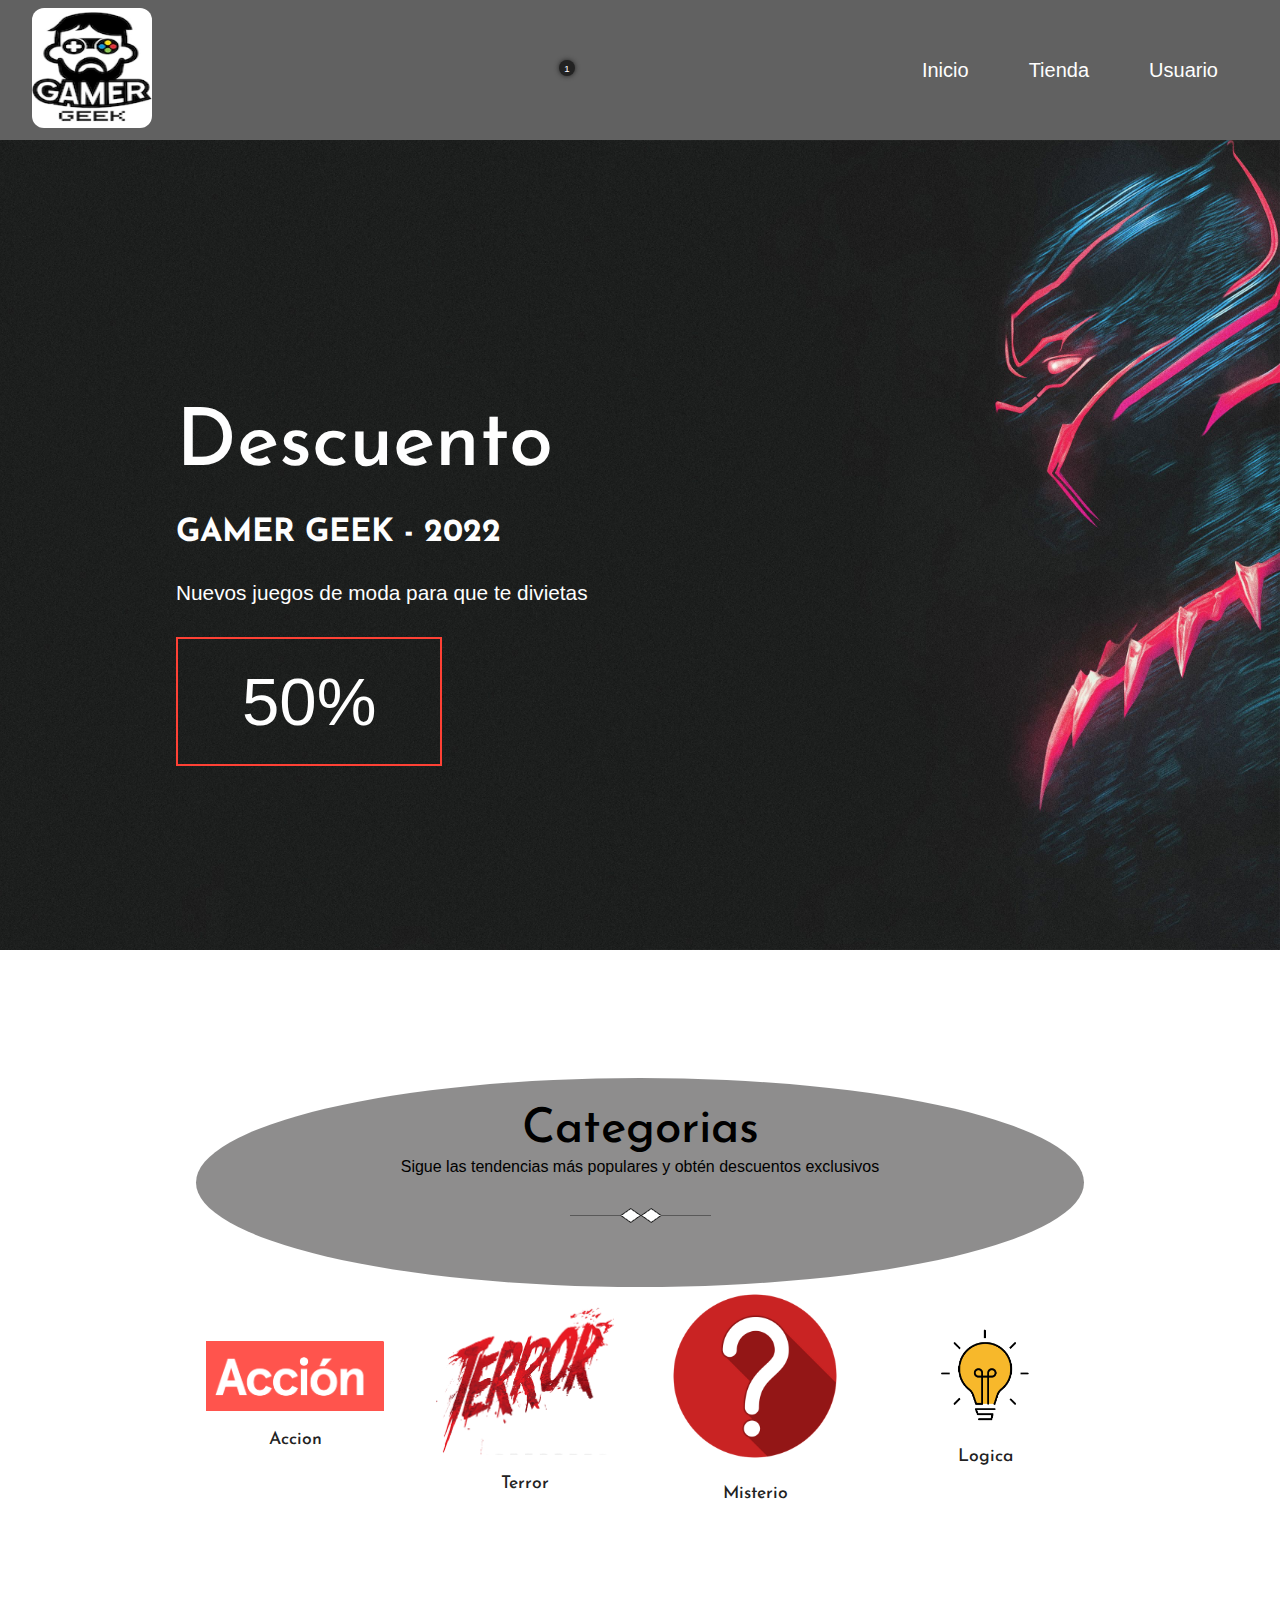
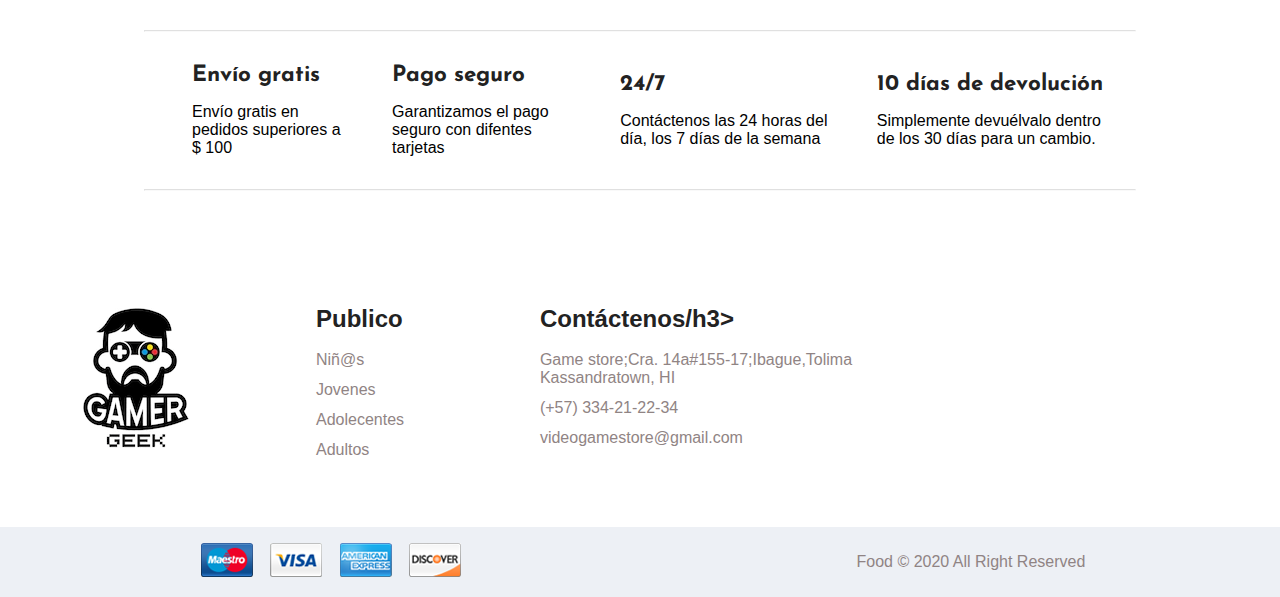
<file: index.html>
<!DOCTYPE html>
<html lang="en">
  <head>
    <meta charset="utf-8" />
    <meta http-equiv="X-UA-Compatible" content="IE=edge" />
    <meta
      name="viewport"
      content="width=device-width, initial-scale=1.0, maximum-scale=1.0, user-scalable=0"
    />
    <title>Tienda Virtual</title>

    <!-- favicon -->
    <link rel="shortcut icon" href="assets/logo1.png" type="image/x-icon">

    <link rel="stylesheet" href="styles/styles.css" />

    <!-- Fonts -->
    <link rel="preconnect" href="https://fonts.googleapis.com">
    <link rel="preconnect" href="https://fonts.gstatic.com" crossorigin>
    <link href="https://fonts.googleapis.com/css2?family=Josefin+Sans:wght@100;200;300;400;500;600;700&display=swap" rel="stylesheet">

    <!-- Icons -->
    <link
      rel="stylesheet"
      href="https://cdnjs.cloudflare.com/ajax/libs/font-awesome/6.2.0/css/all.min.css"
      integrity="sha512-xh6O/CkQoPOWDdYTDqeRdPCVd1SpvCA9XXcUnZS2FmJNp1coAFzvtCN9BmamE+4aHK8yyUHUSCcJHgXloTyT2A=="
      crossorigin="anonymous"
      referrerpolicy="no-referrer"
    />
  </head>
  <body>
    <!-- main header -->
    <header class="main-header">
      <div class="logo-box">
        <a href="index.html"><img src="assets/logo1.png" alt="" /></a>
      </div>
  
      <div class="main-icons">
        <i class="fa-solid fa-magnifying-glass"></i>
        <i class="fa-regular fa-heart"></i>
        <i class="fa-regular fa-user"></i>
        <div class="shopping-icon">
          <a href="cart.html"><i class="fa-solid fa-cart-shopping"></i> <span class="cart-content">1</span></a>
        </div>
      </div>

<!-- Menu amburguesa -->      
      <div class="bars__menu">
        <span class="line1__bars-menu"></span> 
        <span class="line2__bars-menu"></span>
        <span class="line3__bars-menu"></span>
     </div> 
     <nav class="nav-bar">
      <ul>
        <li>
             <a class = "span-tag"href="index.html" class="active">Inicio</a>
        </li>
        <li>
          <a class ="span-tag"href="products.html" class="active">Tienda</a>
     </li>
     <li>
      <a class ="span-tag"href="contact.html" class="active">Usuario</a>
 </li>
      </ul>
     </nav>
     <script src="js/script.js"></script>

    </header>

    <script>
      bars__menu = document.querySelector(".bars__menu");
      bars__menu.onclick =function() {
        navBar = document.querySelector(".nav-bar");
        navBar.classList.toggle("active");
      }
    </script>
    <!-- main-header end -->

    <!-- main-content -->
    <main class="content">

      <!-- banner-section -->
      <section class="banner-one"style="background-image: url(assets/17041.png);">
        <div class="pattern-layer" ></div>
        <div class="slide-item">
          <div class="content-box-main">
              <h1><br /><span></span> Descuento</h1>
              <h3>GAMER GEEK - 2022</h3>
              <p>Nuevos juegos de moda para que te divietas</p>
              <button class="btn-box">
                50%</i>
              </button>
          </div>
          <!--
          <figure class="image-box image-1"><img src="assets/17041.png" alt=""></figure>
    -->
        </div>   
    </section>
    <!-- banner-section end -->

    <!-- topcategory-section -->
    <section class="topcategory-section">
      <div class="auto-container">
          <div class="sec-title">
              <h2>Categorias</h2>
              <p>Sigue las tendencias más populares y obtén descuentos exclusivos</p>
              <span class="separator" style="background-image: url(assets/separator-1.png);"></span>
          </div>
          <section class="category-block">
            <div class="category-one">
              <figure class="image-one"><img src="assets/Acción.png" alt=""></figure>
              <h5>Accion</h5>
            </div>
            <div class="category-one">
              <figure class="image-one"><img src="assets/terror.png" alt=""></figure>
              <h5>Terror</h5>
            </div>
            <div class="category-one">
              <figure class="image-one"><img src="assets/misterio.png" alt=""></figure>
              <h5>Misterio</h5>
            </div>
            <div class="category-one">
                <figure class="image-one"><img src="assets/logica.png" alt=""></figure>
                <h5>Logica</h5>
            </div>
          </section>
      </div>
    </section>
    <!-- topcategory-section end -->

    <!-- service-section -->
    <section class="section-main">
      <hr>
      <div class="service-section">
        <div class="inner-box">
          <div class="icon-box"><i class="fa-solid fa-truck-fast"></i></div>
          <div class="text-box">
            <h3>Envío gratis</h3>
            <p>Envío gratis en pedidos superiores a $ 100</p>
          </div>
        </div>
        <div class="inner-box">
          <div class="icon-box"><i class="fa-regular fa-credit-card"></i></div>
          <div class="text-box">
            <h3>Pago seguro</h3>
            <p>Garantizamos el pago seguro con difentes tarjetas</p>
          </div>
        </div>
        <div class="inner-box">
          <div class="icon-box"><i class="fa-solid fa-hand-sparkles"></i></div>
          <div class="text-box">
            <h3>24/7</h3>
            <p>Contáctenos las 24 horas del día, los 7 días de la semana</p>
          </div>
        </div>
        <div class="inner-box">
          <div class="icon-box"><i class="fa-solid fa-rotate-left"></i></div>
          <div class="text-box">
            <h3>10 días de devolución</h3>
            <p>Simplemente devuélvalo dentro de los 30 días para un cambio.</p>
          </div>
        </div>
      </div>
      <hr>
    </section>
    <!-- service-section end -->

    </main>
    <!-- main-content end -->

    <!-- main-footer -->
    <footer class="main-footer">
      <figure class="footer-logo">
        <a href="index.html"><img src="assets/logo1.png" alt="" /></a>
      </figure>

      <div class="footer-widget">
        <div class="widget-title">
          <h3>Publico</h3>
        </div>
        <div class="widget-content">
          <ul class="links-list">
            <li><a href="#">Niñ@s</a></li>
            <li><a href="#">Jovenes</a></li>
            <li><a href="#">Adolecentes</a></li>
            <li><a href="#">Adultos</a></li>
          </ul>
        </div>
      </div>

      <div class="footer-widget">
        <div class="widget-title">
          <h3>Contáctenos/h3>
        </div>
        <div class="widget-content">
          <ul class="links-list">
            <li>Game store;Cra. 14a#155-17;Ibague,Tolima<br />Kassandratown, HI</li>
            <li><a href="tel:23055873407">(+57) 334-21-22-34</a></li>
            <li><a href="mailto:info@example.com">videogamestore@gmail.com</a></li>
          </ul>
        </div>

        <ul class="footer-social">
          <li>
            <a href="#"><i class="fab fa-facebook-f"></i></a>
          </li>
          <li>
            <a href="#"><i class="fab fa-twitter"></i></a>
          </li>
          <li>
            <a href="#"><i class="fab fa-vimeo-v"></i></a>
          </li>
          <li>
            <a href="#"><i class="fab fa-google-plus-g"></i></a>
          </li>
        </ul>
      </div>
    </footer>
    <div class="end-footer">
      <div class="card-img">
        <img src="assets/asset 29.png" alt="card-maestro">
        <img src="assets/asset 30.png" alt="card-visa">
        <img src="assets/asset 31.png" alt="card-american">
        <img src="assets/asset 32.png" alt="card-disocverd">
      </div>

      <span>Food © 2020 All Right Reserved</span>
    </div>
    <!-- main-footer end -->
  </body>
</html>
</file>
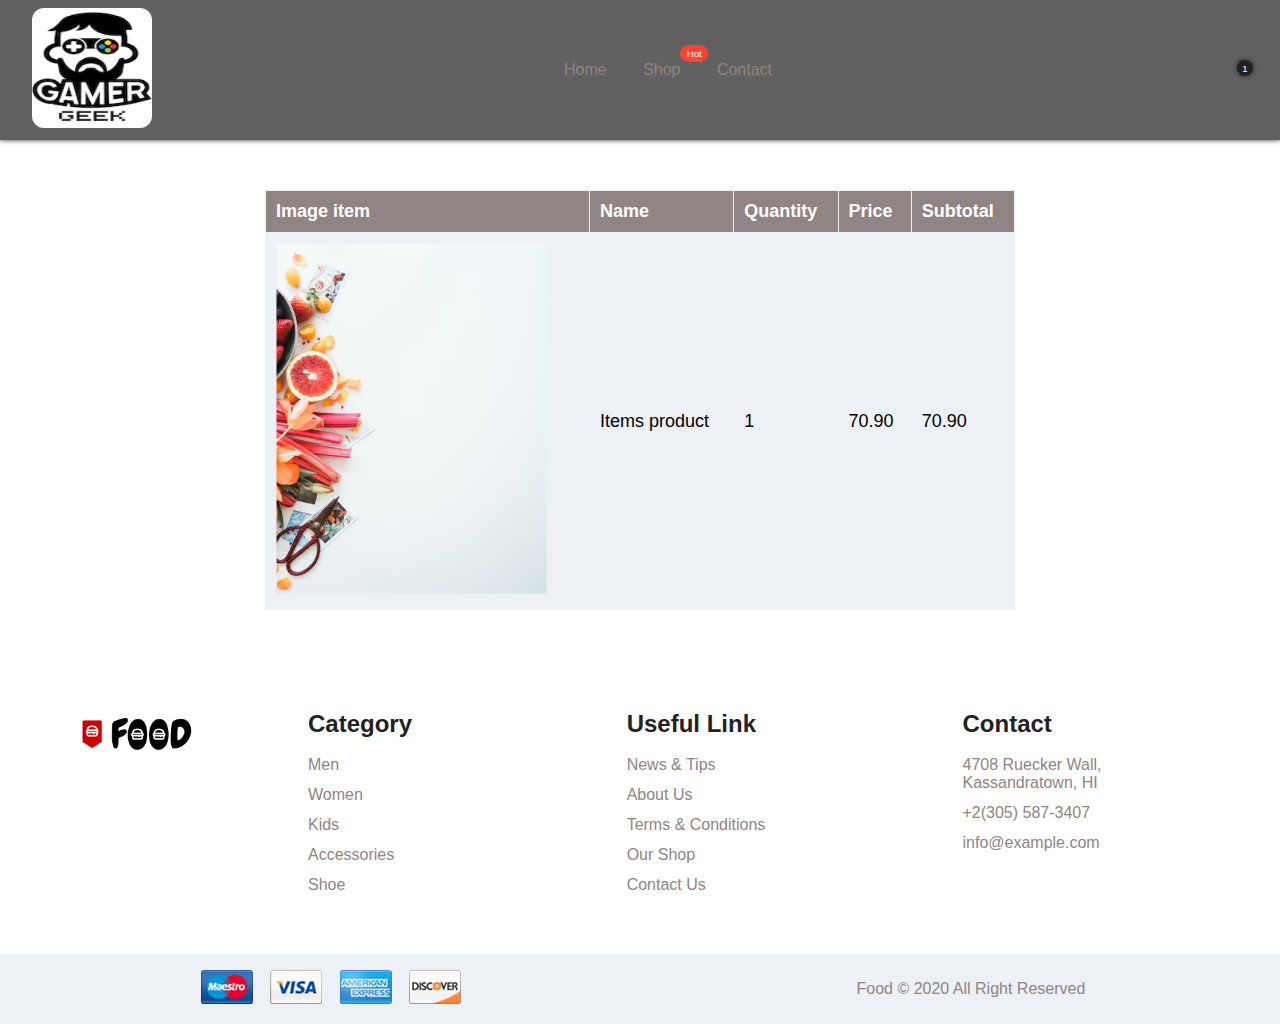
<file: cart.html>
<!DOCTYPE html>
<html lang="en">

<head>
  <meta charset="UTF-8">
  <meta http-equiv="X-UA-Compatible" content="IE=edge">
  <meta name="viewport" content="width=device-width, initial-scale=1.0">

  <!-- favicon -->
  <link rel="shortcut icon" href="assets/favicon.png" type="image/x-icon">

  <!-- styles -->
  <link rel="stylesheet" href="styles/styles.css" />
  <link rel="stylesheet" href="styles/cart.css" />

  <!-- Fonts -->
  <link rel="preconnect" href="https://fonts.googleapis.com">
  <link rel="preconnect" href="https://fonts.gstatic.com" crossorigin>
  <link href="https://fonts.googleapis.com/css2?family=Josefin+Sans:wght@100;200;300;400;500;600;700&display=swap"
    rel="stylesheet">

  <!-- Icons -->
  <link rel="stylesheet" href="https://cdnjs.cloudflare.com/ajax/libs/font-awesome/6.2.0/css/all.min.css"
    integrity="sha512-xh6O/CkQoPOWDdYTDqeRdPCVd1SpvCA9XXcUnZS2FmJNp1coAFzvtCN9BmamE+4aHK8yyUHUSCcJHgXloTyT2A=="
    crossorigin="anonymous" referrerpolicy="no-referrer" />
  <title>Products</title>
</head>

<body>
  <!-- main header -->
  <header class="main-header">
    <div class="logo-box">
      <a href="index.html"><img src="assets/logo1.png" alt="" /></a>
    </div>
    <nav class="main-menu">
      <a href="index.html">Home</a>
      <a class="span-tag" href="products.html">Shop<span>Hot</span></a>
      <a href="contact.html">Contact</a></li>
    </nav>
    <div class="main-icons">
      <i class="fa-solid fa-magnifying-glass"></i>
      <i class="fa-regular fa-heart"></i>
      <i class="fa-regular fa-user"></i>
      <div class="shopping-icon">
        <a href="cart.html"><i class="fa-solid fa-cart-shopping"></i> <span class="cart-content">1</span></a>
      </div>
    </div>
  </header>
  <!-- main-header end -->

  <!-- main -->
  <main>
    
    <table>
      <thead>
        <tr>
          <th>Image item</th>
          <th>Name</th>
          <th>Quantity</th>
          <th>Price</th>
          <th>Subtotal</th>
        </tr>
      </thead>
      <tbody>
        <tr>
          <td data-column="Image item"><img src="assets/shop-1.png" alt=""></td>
          <td data-column="Name">Items product</td>
          <td data-column="Quantity">1</td>
          <td data-column="Price">70.90</td>
          <td data-column="Subtotal">70.90</td>
        </tr>
      </tbody>
    </table>

  </main>

  <!-- main end -->

  <!-- main-footer -->
  <footer class="main-footer">
    <figure class="footer-logo">
      <a href="index.html"><img src="assets/logo.png" alt="" /></a>
    </figure>

    <div class="footer-widget">
      <div class="widget-title">
        <h3>Category</h3>
      </div>
      <div class="widget-content">
        <ul class="links-list">
          <li><a href="#">Men</a></li>
          <li><a href="#">Women</a></li>
          <li><a href="#">Kids</a></li>
          <li><a href="#">Accessories</a></li>
          <li><a href="#">Shoe</a></li>
        </ul>
      </div>
    </div>

    <div class="footer-widget">
      <div class="widget-title">
        <h3>Useful Link</h3>
      </div>
      <div class="widget-content">
        <ul class="links-list">
          <li><a href="#">News & Tips</a></li>
          <li><a href="#">About Us</a></li>
          <li><a href="#">Terms & Conditions</a></li>
          <li><a href="#">Our Shop</a></li>
          <li><a href="#">Contact Us</a></li>
        </ul>
      </div>
    </div>

    <div class="footer-widget">
      <div class="widget-title">
        <h3>Contact</h3>
      </div>
      <div class="widget-content">
        <ul class="links-list">
          <li>4708 Ruecker Wall, <br />Kassandratown, HI</li>
          <li><a href="tel:23055873407">+2(305) 587-3407</a></li>
          <li><a href="mailto:info@example.com">info@example.com</a></li>
        </ul>
      </div>

      <ul class="footer-social">
        <li>
          <a href="#"><i class="fab fa-facebook-f"></i></a>
        </li>
        <li>
          <a href="#"><i class="fab fa-twitter"></i></a>
        </li>
        <li>
          <a href="#"><i class="fab fa-vimeo-v"></i></a>
        </li>
        <li>
          <a href="#"><i class="fab fa-google-plus-g"></i></a>
        </li>
      </ul>
    </div>
  </footer>
  <div class="end-footer">
    <div class="card-img">
      <img src="assets/asset 29.png" alt="card-maestro">
      <img src="assets/asset 30.png" alt="card-visa">
      <img src="assets/asset 31.png" alt="card-american">
      <img src="assets/asset 32.png" alt="card-disocverd">
    </div>

    <span>Food © 2020 All Right Reserved</span>
  </div>
  <!-- main-footer end -->
</body>

</html>
</file>
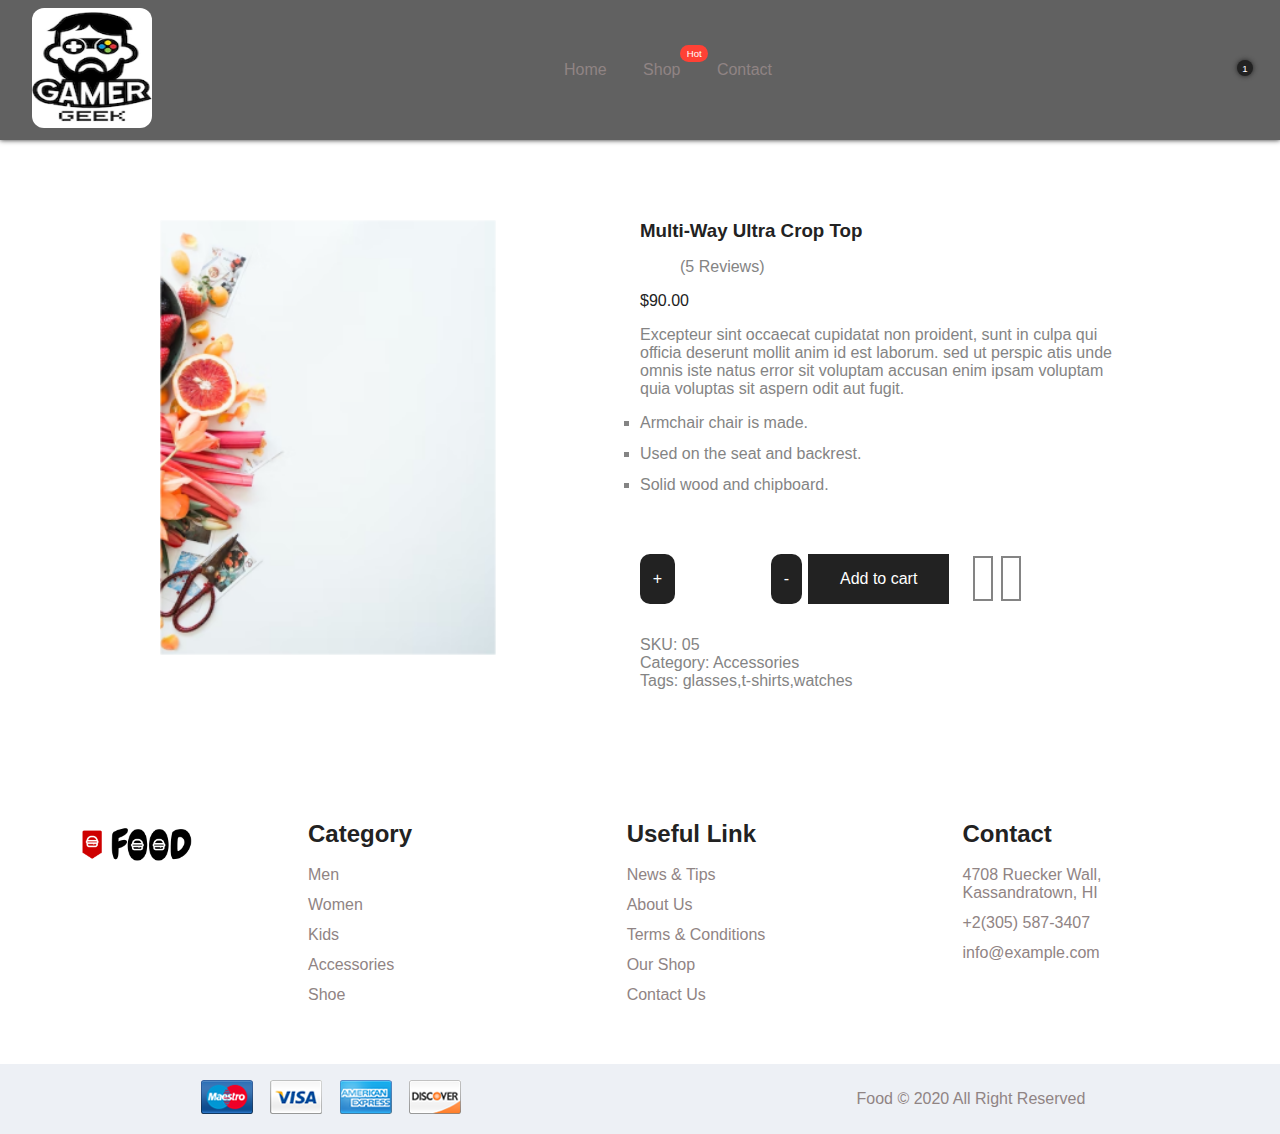
<file: detail.html>
<!DOCTYPE html>
<html lang="en">

<head>
  <meta charset="UTF-8">
  <meta http-equiv="X-UA-Compatible" content="IE=edge">
  <meta name="viewport" content="width=device-width, initial-scale=1.0">

  <!-- favicon -->
  <link rel="shortcut icon" href="assets/favicon.png" type="image/x-icon">

  <!-- styles -->
  <link rel="stylesheet" href="styles/styles.css" />
  <link rel="stylesheet" href="styles/detail.css" />

  <!-- Fonts -->
  <link rel="preconnect" href="https://fonts.googleapis.com">
  <link rel="preconnect" href="https://fonts.gstatic.com" crossorigin>
  <link href="https://fonts.googleapis.com/css2?family=Josefin+Sans:wght@100;200;300;400;500;600;700&display=swap"
    rel="stylesheet">

  <!-- Icons -->
  <link rel="stylesheet" href="https://cdnjs.cloudflare.com/ajax/libs/font-awesome/6.2.0/css/all.min.css"
    integrity="sha512-xh6O/CkQoPOWDdYTDqeRdPCVd1SpvCA9XXcUnZS2FmJNp1coAFzvtCN9BmamE+4aHK8yyUHUSCcJHgXloTyT2A=="
    crossorigin="anonymous" referrerpolicy="no-referrer" />
  <title>Products</title>
</head>

<body>
  <!-- main header -->
  <header class="main-header">
    <div class="logo-box">
      <a href="index.html"><img src="assets/logo1.png" alt="" /></a>
    </div>
    <nav class="main-menu">
      <a href="index.html">Home</a>
      <a class="span-tag" href="products.html">Shop<span>Hot</span></a>
      <a href="contact.html">Contact</a></li>
    </nav>
    <div class="main-icons">
      <i class="fa-solid fa-magnifying-glass"></i>
      <i class="fa-regular fa-heart"></i>
      <i class="fa-regular fa-user"></i>
      <div class="shopping-icon">
        <a href="cart.html"><i class="fa-solid fa-cart-shopping"></i> <span class="cart-content">1</span></a>
      </div>
    </div>
  </header>
  <!-- main-header end -->

  <!-- main -->
  <main>
    <div class="product-details-content">
      
      <figure class="product-image">
        <img src="assets/shop-1.png" alt="">
      </figure>
      
      <div class="product-info">
        <h3>Multi-Way Ultra Crop Top</h3>
        <div class="customer-review">
          <ul class="rating-box">
            <li><i class="fa-solid fa-star"></i></li>
            <li><i class="fa-solid fa-star"></i></li>
            <li><i class="fa-solid fa-star"></i></li>
            <li><i class="fa-solid fa-star"></i></li>
            <li><i class="fa-solid fa-star"></i></li>
          </ul>
          <div class="reviews">(5 Reviews)</div>
        </div>
        <span class="item-price">$90.00</span>
        <div class="text">
          <p>Excepteur sint occaecat cupidatat non proident, sunt in culpa qui officia deserunt mollit anim id est
            laborum. sed ut perspic atis unde omnis iste natus error sit voluptam accusan enim ipsam voluptam quia
            voluptas sit aspern odit aut fugit.</p>
          <ul class="list">
            <li>Armchair chair is made.</li>
            <li>Used on the seat and backrest.</li>
            <li>Solid wood and chipboard.</li>
          </ul>
        </div>
        <div class="othre-options">
          <div class="item-quantity">
            <span class="btn-border">+</span>
            <input class="quantity-spinner" type="text" value="1" name="quantity">
            <span class="btn-border">-</span>
          </div>
          <div class="btn">Add to cart</div>
          <ul class="info">
            <li><i class="fa-solid fa-magnifying-glass"></i></li>
            <li><i class="fa-regular fa-heart"></i></li>
          </ul>
        </div>
        <div class="other-links">
          <ul>
            <li>SKU: 05</li>
            <li>Category: <a href="product-details.html">Accessories</a></li>
            <li>Tags: <a href="product-details.html">glasses</a>,<a href="product-details.html">t-shirts</a>,<a
                href="product-details.html">watches</a></li>
          </ul>
        </div>
      </div>
      
    </div>
  </main>

  <!-- main end -->

  <!-- main-footer -->
  <footer class="main-footer">
    <figure class="footer-logo">
      <a href="index.html"><img src="assets/logo.png" alt="" /></a>
    </figure>

    <div class="footer-widget">
      <div class="widget-title">
        <h3>Category</h3>
      </div>
      <div class="widget-content">
        <ul class="links-list">
          <li><a href="#">Men</a></li>
          <li><a href="#">Women</a></li>
          <li><a href="#">Kids</a></li>
          <li><a href="#">Accessories</a></li>
          <li><a href="#">Shoe</a></li>
        </ul>
      </div>
    </div>

    <div class="footer-widget">
      <div class="widget-title">
        <h3>Useful Link</h3>
      </div>
      <div class="widget-content">
        <ul class="links-list">
          <li><a href="#">News & Tips</a></li>
          <li><a href="#">About Us</a></li>
          <li><a href="#">Terms & Conditions</a></li>
          <li><a href="#">Our Shop</a></li>
          <li><a href="#">Contact Us</a></li>
        </ul>
      </div>
    </div>

    <div class="footer-widget">
      <div class="widget-title">
        <h3>Contact</h3>
      </div>
      <div class="widget-content">
        <ul class="links-list">
          <li>4708 Ruecker Wall, <br />Kassandratown, HI</li>
          <li><a href="tel:23055873407">+2(305) 587-3407</a></li>
          <li><a href="mailto:info@example.com">info@example.com</a></li>
        </ul>
      </div>

      <ul class="footer-social">
        <li>
          <a href="#"><i class="fab fa-facebook-f"></i></a>
        </li>
        <li>
          <a href="#"><i class="fab fa-twitter"></i></a>
        </li>
        <li>
          <a href="#"><i class="fab fa-vimeo-v"></i></a>
        </li>
        <li>
          <a href="#"><i class="fab fa-google-plus-g"></i></a>
        </li>
      </ul>
    </div>
  </footer>
  <div class="end-footer">
    <div class="card-img">
      <img src="assets/asset 29.png" alt="card-maestro">
      <img src="assets/asset 30.png" alt="card-visa">
      <img src="assets/asset 31.png" alt="card-american">
      <img src="assets/asset 32.png" alt="card-disocverd">
    </div>

    <span>Food © 2020 All Right Reserved</span>
  </div>
  <!-- main-footer end -->
</body>

</html>
</file>
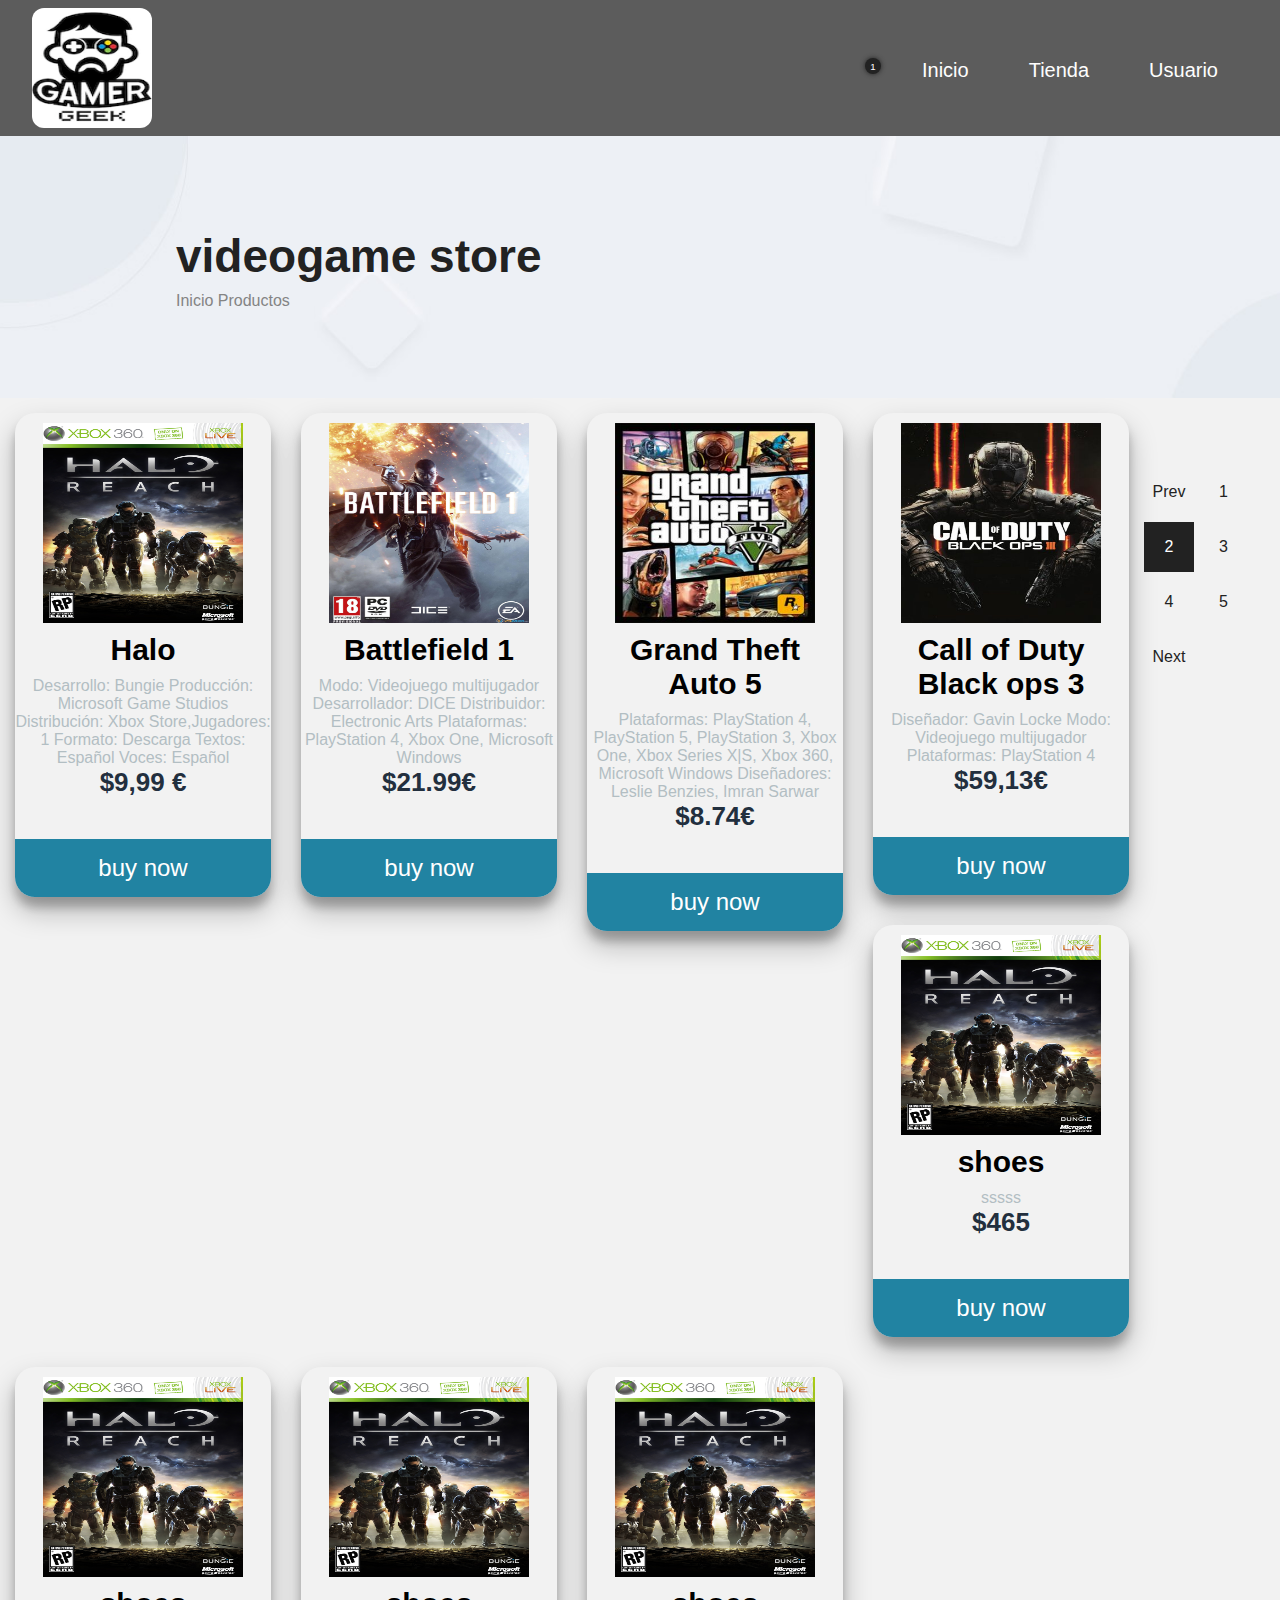
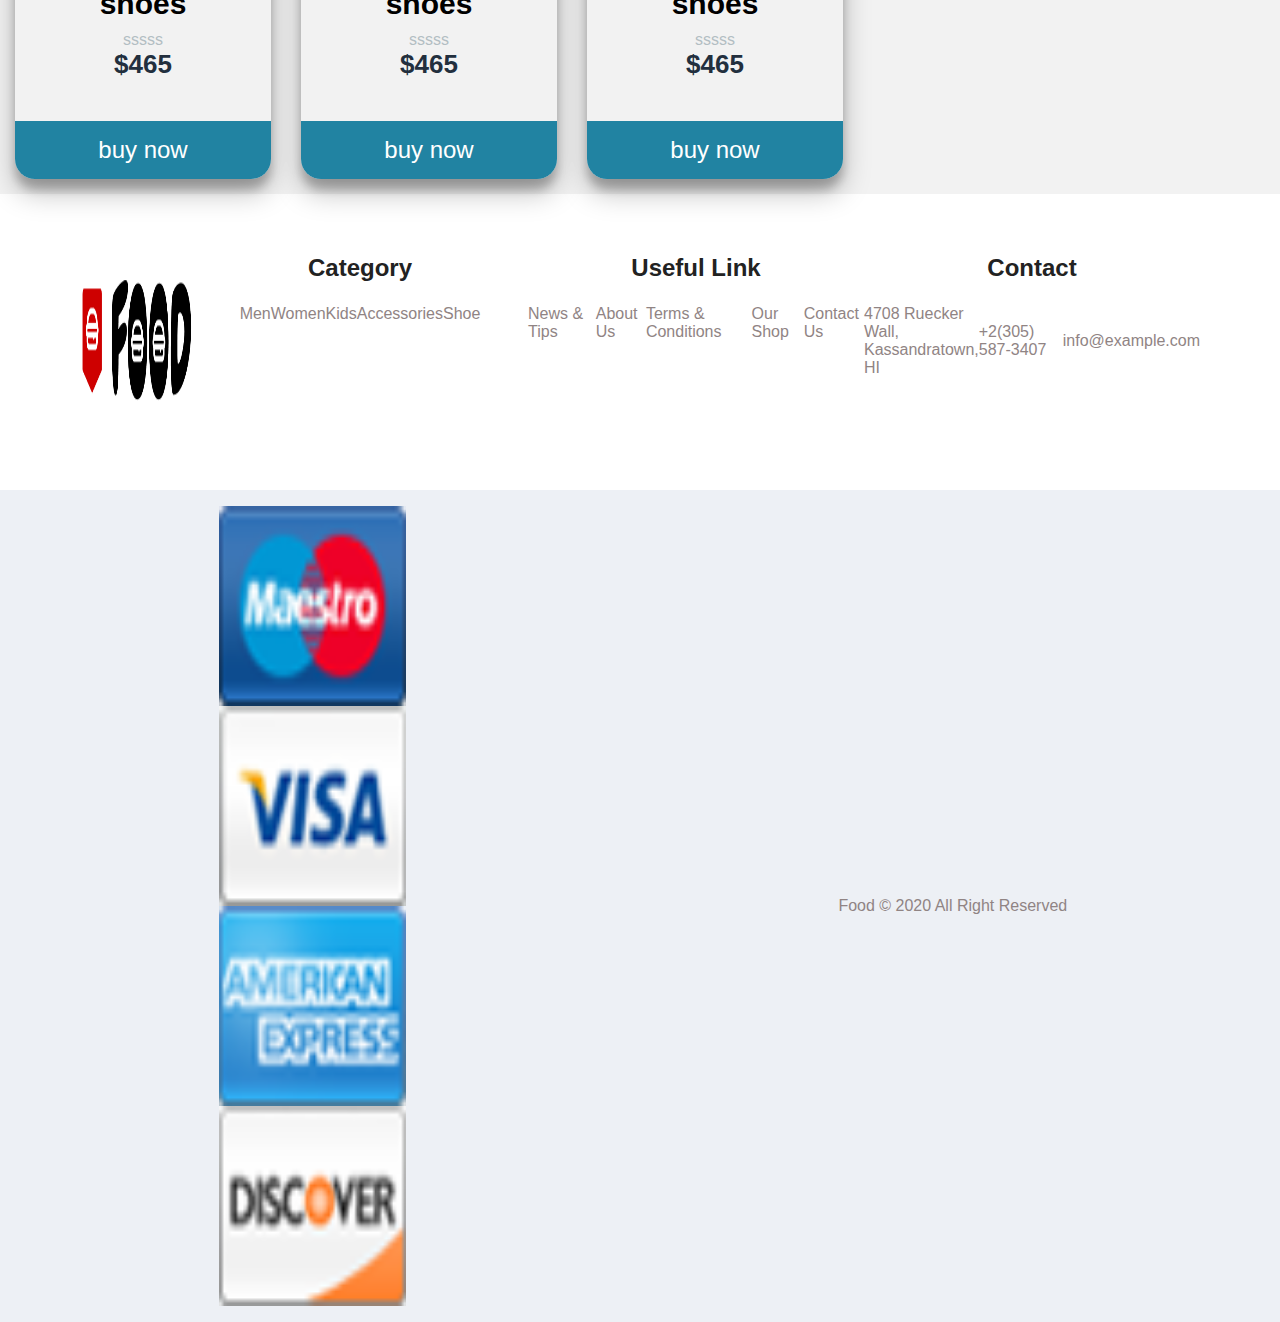
<file: products.html>
<!DOCTYPE html>
<html lang="en">
<head>
  <meta charset="UTF-8">
  <meta http-equiv="X-UA-Compatible" content="IE=edge">
  <meta name="viewport" content="width=device-width, initial-scale=1.0">

  <!-- favicon -->
  <link rel="shortcut icon" href="assets/logo1.png" type="image/x-icon">

  <!-- styles -->
  <link rel="stylesheet" href="styles/styles.css" />
  <link rel="stylesheet" href="styles/products.css" />

  <!-- Fonts -->
  <link rel="preconnect" href="https://fonts.googleapis.com">
  <link rel="preconnect" href="https://fonts.gstatic.com" crossorigin>
  <link href="https://fonts.googleapis.com/css2?family=Josefin+Sans:wght@100;200;300;400;500;600;700&display=swap" rel="stylesheet">

  <!-- Icons -->
  <link
    rel="stylesheet"
    href="https://cdnjs.cloudflare.com/ajax/libs/font-awesome/6.2.0/css/all.min.css"
    integrity="sha512-xh6O/CkQoPOWDdYTDqeRdPCVd1SpvCA9XXcUnZS2FmJNp1coAFzvtCN9BmamE+4aHK8yyUHUSCcJHgXloTyT2A=="
    crossorigin="anonymous"
    referrerpolicy="no-referrer"
  />
  <title>Productos</title>
</head>
<body>
  <!-- main header -->
  <header class="main-header">
    <div class="logo-box">
      <a href="index.html"><img src="assets/logo1.png" alt="" /></a>
    </div>

    <div class="main-icons">
      <i class="fa-solid fa-magnifying-glass"></i>
      <i class="fa-regular fa-heart"></i>
      <i class="fa-regular fa-user"></i>
      <div class="shopping-icon">
        <a href="cart.html"><i class="fa-solid fa-cart-shopping"></i> <span class="cart-content">1</span></a>
      </div>

   <!-- Menu amburguesa -->      
   <div class="bars__menu">
    <span class="line1__bars-menu"></span> 
    <span class="line2__bars-menu"></span>
    <span class="line3__bars-menu"></span>
 </div> 
 <nav class="nav-bar">
  <ul>
    <li>
         <a class = "span-tag"href="index.html" class="active">Inicio</a>
    </li>
    <li>
      <a class ="span-tag"href="products.html" class="active">Tienda</a>
 </li>
 <li>
  <a class ="span-tag"href="contact.html" class="active">Usuario</a>
</li>
  </ul>
 </nav>
 <script src="js/script.js"></script>

</header>

<script>
  bars__menu = document.querySelector(".bars__menu");
  bars__menu.onclick =function() {
    navBar = document.querySelector(".nav-bar");
    navBar.classList.toggle("active");
  }
</script>
  <!-- main-header end -->

  <!-- main -->
  <main>
    <!-- page-title -->
    <section class="page-title">
      <div class="pattern-layer" style="background-image: url(assets/page-title.jpeg);"></div>
      <div class="auto-container">
          <div class="content-box">
              <h1>videogame store</h1>
              <div class="bread-crumb">
                  <i class="fa-solid fa-house"></i></i> Inicio <i class="fa-solid fa-chevron-right"></i> Productos
              </div>
          </div>
      </div>
    </section>
    <!-- page-title end -->

    <!-- filters -->
    <div class="gallety">

      <div class="content">
          <img src="assets/Halo.png">
          <h3>Halo</h3>
          <p>Desarrollo: Bungie
            Producción: Microsoft Game Studios
            Distribución: Xbox Store,Jugadores: 1
            Formato: Descarga
            Textos: Español
            Voces: Español</p>
          <h6>$9,99 €</h6>
          <ul>
              <li><i class="fa fa-star checked"></i></li>
              <li><i class="fa fa-star checked"></i></li>
              <li><i class="fa fa-star checked"></i></li>
              <li><i class="fa fa-star checked"></i></li>
              <li><i class="fa fa-star"></i></li>
          </ul>
          <button class="buy-1">buy now</button>
      </div>

      <div class="content">
        <img src="assets/battlefield1.jpg">
        <h3>Battlefield 1</h3>
        <p>Modo: Videojuego multijugador
          Desarrollador: DICE
          Distribuidor: Electronic Arts
          Plataformas: PlayStation 4, Xbox One, Microsoft Windows</p>
        <h6>$21.99€</h6>
        <ul>
            <li><i class="fa fa-star checked"></i></li>
            <li><i class="fa fa-star checked"></i></li>
            <li><i class="fa fa-star checked"></i></li>
            <li><i class="fa fa-star checked"></i></li>
            <li><i class="fa fa-star"></i></li>
        </ul>
        <button class="buy-1">buy now</button>
    </div>

    <div class="content">
      <img src="assets/grandtheftauto5.jpg">
      <h3>Grand Theft Auto 5</h3>
      <p>Plataformas: PlayStation 4, PlayStation 5, PlayStation 3, Xbox One, Xbox Series X|S, Xbox 360, Microsoft Windows
        Diseñadores: Leslie Benzies, Imran Sarwar</p>
      <h6>$8.74€</h6>
      <ul>
          <li><i class="fa fa-star checked"></i></li>
          <li><i class="fa fa-star checked"></i></li>
          <li><i class="fa fa-star checked"></i></li>
          <li><i class="fa fa-star checked"></i></li>
          <li><i class="fa fa-star"></i></li>
      </ul>
      <button class="buy-1">buy now</button>
  </div>

  <div class="content">
    <img src="assets/call of duty.jpg">
    <h3>Call of Duty Black ops 3</h3>
    <p>Diseñador: Gavin Locke
      Modo: Videojuego multijugador
      Plataformas: PlayStation 4</p>
    <h6>$59,13€</h6>
    <ul>
        <li><i class="fa fa-star checked"></i></li>
        <li><i class="fa fa-star checked"></i></li>
        <li><i class="fa fa-star checked"></i></li>
        <li><i class="fa fa-star checked"></i></li>
        <li><i class="fa fa-star"></i></li>
    </ul>
    <button class="buy-1">buy now</button>
</div>

<div class="content">
  <img src="assets/Halo.png">
  <h3>shoes</h3>
  <p>sssss</p>
  <h6>$465</h6>
  <ul>
      <li><i class="fa fa-star checked"></i></li>
      <li><i class="fa fa-star checked"></i></li>
      <li><i class="fa fa-star checked"></i></li>
      <li><i class="fa fa-star checked"></i></li>
      <li><i class="fa fa-star"></i></li>
  </ul>
  <button class="buy-1">buy now</button>
</div>

<div class="content">
  <img src="assets/Halo.png">
  <h3>shoes</h3>
  <p>sssss</p>
  <h6>$465</h6>
  <ul>
      <li><i class="fa fa-star checked"></i></li>
      <li><i class="fa fa-star checked"></i></li>
      <li><i class="fa fa-star checked"></i></li>
      <li><i class="fa fa-star checked"></i></li>
      <li><i class="fa fa-star"></i></li>
  </ul>
  <button class="buy-1">buy now</button>
</div>

<div class="content">
  <img src="assets/Halo.png">
  <h3>shoes</h3>
  <p>sssss</p>
  <h6>$465</h6>
  <ul>
      <li><i class="fa fa-star checked"></i></li>
      <li><i class="fa fa-star checked"></i></li>
      <li><i class="fa fa-star checked"></i></li>
      <li><i class="fa fa-star checked"></i></li>
      <li><i class="fa fa-star"></i></li>
  </ul>
  <button class="buy-1">buy now</button>
</div>

<div class="content">
  <img src="assets/Halo.png">
  <h3>shoes</h3>
  <p>sssss</p>
  <h6>$465</h6>
  <ul>
      <li><i class="fa fa-star checked"></i></li>
      <li><i class="fa fa-star checked"></i></li>
      <li><i class="fa fa-star checked"></i></li>
      <li><i class="fa fa-star checked"></i></li>
      <li><i class="fa fa-star"></i></li>
  </ul>
  <button class="buy-1">buy now</button>
</div>


 
      
    <!-- shop-page -->
    
    <!-- shop-page end -->

    <!-- Next pages -->
    <div class="pagination-wrapper centred">
      <ul class="pagination clearfix">
        <li><a href="#">Prev</a></li>
        <li><a href="#">1</a></li>
        <li><a href="#" class="active">2</a></li>
        <li><a href="#">3</a></li>
        <li><a href="#">4</a></li>
        <li><a href="#">5</a></li>
        <li><a href="#">Next</a></li>
      </ul>
    </div>
    <!-- Next pages end -->

  </main>
  <!-- main end -->
  <!-- main-footer -->
  <footer class="main-footer">
    <figure class="footer-logo">
      <a href="index.html"><img src="assets/logo.png" alt="" /></a>
    </figure>

    <div class="footer-widget">
      <div class="widget-title">
        <h3>Category</h3>
      </div>
      <div class="widget-content">
        <ul class="links-list">
          <li><a href="#">Men</a></li>
          <li><a href="#">Women</a></li>
          <li><a href="#">Kids</a></li>
          <li><a href="#">Accessories</a></li>
          <li><a href="#">Shoe</a></li>
        </ul>
      </div>
    </div>

    <div class="footer-widget">
      <div class="widget-title">
        <h3>Useful Link</h3>
      </div>
      <div class="widget-content">
        <ul class="links-list">
          <li><a href="#">News & Tips</a></li>
          <li><a href="#">About Us</a></li>
          <li><a href="#">Terms & Conditions</a></li>
          <li><a href="#">Our Shop</a></li>
          <li><a href="#">Contact Us</a></li>
        </ul>
      </div>
    </div>

    <div class="footer-widget">
      <div class="widget-title">
        <h3>Contact</h3>
      </div>
      <div class="widget-content">
        <ul class="links-list">
          <li>4708 Ruecker Wall, <br />Kassandratown, HI</li>
          <li><a href="tel:23055873407">+2(305) 587-3407</a></li>
          <li><a href="mailto:info@example.com">info@example.com</a></li>
        </ul>
      </div>

      <ul class="footer-social">
        <li>
          <a href="#"><i class="fab fa-facebook-f"></i></a>
        </li>
        <li>
          <a href="#"><i class="fab fa-twitter"></i></a>
        </li>
        <li>
          <a href="#"><i class="fab fa-vimeo-v"></i></a>
        </li>
        <li>
          <a href="#"><i class="fab fa-google-plus-g"></i></a>
        </li>
      </ul>
    </div>
  </footer>
  <div class="end-footer">
    <div class="card-img">
      <img src="assets/asset 29.png" alt="card-maestro">
      <img src="assets/asset 30.png" alt="card-visa">
      <img src="assets/asset 31.png" alt="card-american">
      <img src="assets/asset 32.png" alt="card-disocverd">
    </div>

    <span>Food © 2020 All Right Reserved</span>
  </div>
  <!-- main-footer end -->
</body>
</html>
</file>
<file: styles/styles.css>
*{
  margin: 0;
  padding: 0;
  box-sizing: border-box;
}

:root{
  --lightGrey: #EDF0F5;
  --grey: #908484;
  --red: #FF4135;
  --black: #222222;
}

body{
  font-family: 'Poppins', sans-serif;
  width: 100%;
  min-height: 100vh;
}
a{
  text-decoration: none;
}

/* Menu amburguesa */
*{
  margin: 0;
  padding: 0;
  box-sizing: border-box;
}
.bars__menu{
  display: none;
 }
 .nav-bar ul {
  list-style: none;
  display: none
}
  .nav-bar ul {
    display: flex;
  }
  .nav-bar ul li a {
    display:block;
    color: #FF4135;
    font-size: 20px;
    padding: 10px 25px;
    border-radius: 50px;
    transition: 0.2s;
    margin: 0 5px;
  }
  .nav-bar ul li a:hover {
    color: #11101b;
    background: #FF4135;
  }
  .nav-bar ul li a.active {
    color: #11101b;
    background: #FF4135;
  }

/* Navbar */

.main-header{
  width: 100%;
  background: rgba(0, 0, 0, 62%);
  padding: 0.5rem 2rem;
  display: flex;
  justify-content: space-between;
  align-items: center;
  box-shadow: 0 0 5px rgba(0, 0, 0, 0.842);
}

.main-header img{
  width: 120px;
  height: 120px;
  border-radius: 10%;
  overflow: hidden;
  margin-right: 1rem;
}

.nav-bar ul {
  display: flex;
}

.nav-bar ul li a {
display: block;
color: #fefefe;
font-size: 20px;
padding: 10px 25px;
border-radius: 50px;
transition: 0.2s;
margin: 0 5px;
}

.nav-bar ul li a.active {
  color: #11101b;
  background: #fefefe;


}
nav a{
  padding: 1rem;
  text-decoration: none;
  color: var(--grey);
  font-size: 1rem;
  font-weight: 500;
}
.main-icons{
  display: flex;
  align-items: center;
  gap: 1rem;
  font-size: 1.2rem;
}
.main-icons i:hover, nav a:hover{
  color: var(--red);
}
.shopping-icon{
  position: relative;
  width: 2rem;
}
.shopping-icon a{
  color: var(--black);
}
.cart-content{
  position: absolute;
  top: -10px;
  right: -5px;
  display: flex;
  justify-content: center;
  align-items: center;
  font-size: .6rem;
  width: 1rem;
  height: 1rem;
  background-color: var(--black);
  color: white;
  border-radius: 100%;
  box-shadow: #222222 0 0 5px;
}

.span-tag{
  position: relative;
  padding-right: 1rem;
}

.main-menu span{
  position: absolute;
  background-color: var(--red);
  font-size: .6rem;
  padding: .2rem .4rem;
  color: white;
  border-radius: 100px;
  top: 0px;
}

/* Main */
/* banner */
.main{
  width: 100%;
  position: relative;
}
.banner-one{
  background-color: var(--lightGrey);
  height: 90vh;
  background-position: right;
  background-size: cover;
  background-repeat: no-repeat;
}
.imge-banner-one{
background-repeat: no-repeat;
  background-attachment: fixed;
  background-position: center top;
}

.pattern-layer{
  position: absolute;
  right: 235px;
  bottom: 2px;
  width: 767px;
  height: 444px;
  background-repeat: no-repeat;
  z-index: 0;
}

.slide-item{
  height: 100%;
  display: grid;
  align-content: center;
  grid-template-columns: 1fr 1fr;
  font-family: 'Josefin Sans', sans-serif;
}
.content-box-main{
  padding: 3rem;
  padding-left: 11rem;
  display: flex;
  flex-direction: column;
  justify-content: center;
  align-items: flex-start;
  z-index: 1;
}
.content-box-main h1{
  color: #fefefe;
  font-size: 5rem;
  font-weight: 500;
  margin-bottom: 2rem;
}
.content-box-main h3{
  color: #fefefe;
  font-size: 2rem;
  margin-bottom: 2rem;
}
.content-box-main span{
  color: var(--red);
}
.content-box-main p{
  color:#fefefe;
  font-size: 1.3rem;
  margin-bottom: 2rem;
  font-family: 'Poppins', sans-serif;
}

.btn-box{
  color:#fefefe;
  display: flex;
  font-size: 4.2rem;
  justify-content: space-between;
  gap: 2rem;
  align-items: center;
  background-color: transparent;
  border: 2px solid var(--red);
  padding: 1.5rem 4rem;
}
.btn-box:hover, .btn-box a:hover{
  background-color: solid(--black);
  color: white;
}
.btn-box a{
  text-decoration: none;
  color: var(--black);
  font-weight: 700;
  font-family: 'poppins', sans-serif;
}

.image-box img{
  position: relative;
  right: 38rem;
  bottom: -50px;
  width: 100vw;
  height: 100vh;
}

/* Top */
.topcategory-section{
  display: flex;
  justify-content: center;
  text-align: center;
  padding: 8rem;
}
.sec-title .separator{
  position: relative;
  display: block;
  width: 141px;
  height: 15px;
  margin: 0 auto;
  background-repeat: no-repeat;
}
.sec-title{
  display: flex;
  flex-direction: column;
  background-color: #0c0b0b77;
  border-radius: 50%;
  gap: 2rem;
  padding-bottom: 4rem;
}
.sec-title h2{
  position: relative;
  top: 28px;
  font-size: 3rem;
  font-weight: 500;
  font-family: 'josefin sans', sans-serif;
}
.category-block{
  display: grid;
  grid-template-columns: repeat(4, 1fr);
  gap: 2rem;
}
.category-one {
  width: 198px;
}
.category-one img{
  width: 90%;
}
.category-one img:hover{
  color: var(--red);
}
.category-one{
  display: flex;
  flex-direction: column;
  align-items: center;
  justify-content: center;
}
.category-one h5{
  font-size: 1.1rem;
  font-family: 'josefin sans', sans-serif;
  font-weight: 500;
  margin-top: 1rem;
  max-width: 120px;
  color: var(--black);
}
.category-one h5:hover{
  color: var(--red);
}

/* Service */
.section-main{
  padding: 0 9rem;
  padding-bottom: 4rem;
}
.section-main hr{
  color: var(--lightGrey);
  opacity: 0.3;
}
.service-section{
  display: flex;
  justify-content: center;
  align-items: center;
  text-align: center;
  padding: 2rem;
  gap: 2rem;
}
.inner-box{
  display: flex;
  align-items: flex-start;
  text-align: start;
  gap: 1rem;
}
.icon-box{
  font-size: 3rem;
  opacity: .8;
}
.text-box h3{
  font-size: 1.4rem;
  font-family: 'josefin sans', sans-serif;
  color: var(--black);
  margin-bottom: 1rem;
}
/* Footer */

.main-footer{
  display: grid;
  grid-template-columns: 10% 30% 30% 30%;
  justify-items: center;
  width: 100%;
  background: #fff;
  padding: 3rem 5rem;
}

.footer-logo img{
  width: 100%;
}

.main-footer .footer-widget .widget-title h3{
  font-size: 24px;
  line-height: 32px;
  color: var(--black);
  font-weight: 600;
  padding-bottom: 1rem;
}

.main-footer .widget-content .links-list li {
  margin-bottom: 12px;
}
.main-footer .widget-content .links-list li a,.main-footer .widget-content .links-list li{
  color: var(--grey);
  list-style: none;
  text-decoration: none;
  transition: 500ms ease;
}
.main-footer .widget-content .links-list li a:hover{
  color: var(--red);
}

.footer-social{
  display: inline-flex;
  width: 100%;
  padding: 1rem 0 0;
  align-items: center;
  justify-content: space-around;
  list-style: none;
}
.footer-social a{
  color: var(--grey);
  transition: 500ms ease;
}
.footer-social a:hover{
  color: var(--red);
}
.end-footer{
  display: flex;
  justify-content: space-around;
  align-items: center;
  background-color: var(--lightGrey);
  padding: 1rem 0;
}
.card-img img{
  padding: 0 .4rem;
}
.end-footer span{
  font-size: 1rem;
  color: var(--grey);
}

@media screen and (max-width: 1200px){

  .main-icons{
    display: none;
  }
}

@media screen and (max-width: 900px){
  .category-block{
    grid-template-columns: 1fr 1fr;
    grid-template-rows: auto;
  }

  @media only screen and (max-width : 1320px) {
    header {
      padding: 0 50px;
    }
  }

  @media only screen and (max-width : 1100px) {
    header {
      padding: 0 30px;
    }
  }

  @media only screen and (max-width : 900px) {
      .bars__menu {
          display:block;
          cursor: pointer;
      } 
      .bars__menu .line {
        width: 30px;
        height: 3px;
        background:#fefefe;
        margin: 6px 0;
      }
      .nav-bar {
        height: 0px;
        position: absolute;
        top: 80px;
        left: 0;
        right: 0;
        width: 100vw;
        background: #11101b;
        transition: 0.2s;
        overflow: hidden;
      }
      .nav-bar.active {
        height: 450px;
        z-index: 99;
      }
      .nav-bar ul {
        display: block;
        width: fit-content;
        margin: 80px auto 0 auto;
        text-align: center;
        transition: 0.5s;
        opacity: 0;
      }
      .nav-bar.active ul {
          opacity: 1;
      }
      .nav-bar ul li a {
        margin-bottom: 12px;
      }
  }
  .service-section{
    flex-wrap: wrap;
    gap: 4rem;
  }
  .main-footer{
    grid-template-columns: repeat(2, 1fr);
    grid-template-rows: auto;
    gap: 2rem;
    padding: 3rem;
  }

  .content-box-main{
    padding-left: 5rem;
  }
  .content-box-main h1{
    font-size: 3rem;
  }
  .content-box-main h3{
    font-size: 1.5rem;
    margin-bottom: 2rem;
  }
  .content-box-main p{
    font-size: 1.2rem;
  }
}

@media screen and (max-width: 640px){

  .main-menu{
    display: none;
  }
  .sec-title h2{
    font-size: 2rem;
  }
  .topcategory-section, .section-main{
    padding-left: 4rem;
    padding-right: 4rem;
  }
  .category-block{
    grid-template-columns: 1fr;
    grid-template-rows: auto;
  }
  .main-footer{
    grid-template-columns: 1fr;
    grid-template-rows: auto;
  }
  .end-footer{
    flex-direction: column;
    gap: 1rem;
  }
  .slide-item{
    grid-template-columns: 1fr;
  }
  .content-box-main{
    padding-left: 2rem;
    margin-top: 30px;
  }
  .content-box-main h1{
    font-size: 2rem;
  }

  .bars__menu{
    display:block;
    width: 30px;
    height: 30px;
    position: inherit;
    top: 50%;
    left: 50%;
    transform: translate(-50%, -20%); scale: (6);
    cursor: pointer;
  }
  
  .bars__menu span {
    display: block;
    width: 100%;
    height: 2px;
    background: rgba(240, 11, 49, 0.966);
    margin-top: 6px;
    transform-origin: 0px;
    transition: all 300ms;
  }
  
  .activeline1__bars-menu{
    transform: rotate(45deg) translate(-2px, 1px);
  }
  .activeline2__bars-menu{
    opacity: 0;
    margin-left: -30px;
  }
  .activeline3__bars-menu{
    transform: rotate(-45deg) 
    translate(-4px, 2px);
  }
}
</file>
<file: styles/cart.css>
*{
  margin: 0;
  padding: 0;
  box-sizing: border-box;
}

:root{
  --lightGrey: #EDF0F5;
  --grey: #908484;
  --red: #FF4135;
  --black: #222222;
}

body{
  font-family: 'Poppins', sans-serif;
  width: 100%;
  min-height: 100vh;
}


/* table */

table { 
	width: 750px; 
	border-collapse: collapse; 
	margin:50px auto;
	}

/* Zebra striping */
tr:nth-of-type(odd) { 
	background: var(--lightGrey) 
	}

th { 
	background: var(--grey); 
	color: white; 
	font-weight: bold; 
	}

td, th { 
	padding: 10px; 
	border: 1px solid var(--lightGrey); 
	text-align: left; 
	font-size: 18px;
	}

/* 
Max width before this PARTICULAR table gets nasty
This query will take effect for any screen smaller than 760px
and also iPads specifically.
*/
@media 
only screen and (max-width: 760px),
(min-device-width: 768px) and (max-device-width: 1024px)  {

	table { 
	  	width: 100%; 
	}

	/* Force table to not be like tables anymore */
	table, thead, tbody, th, td, tr { 
		display: block; 
	}
	
	/* Hide table headers (but not display: none;, for accessibility) */
	thead tr { 
		position: absolute;
		top: -9999px;
		left: -9999px;
	}
	
	tr { border: 1px solid var(--lightGrey) }
	
	td { 
		/* Behave  like a "row" */
		border: none;
		border-bottom: 1px solid var(--lightGrey);
		position: relative;
		padding-left: 50%; 
	}

	td:before { 
		/* Now like a table header */
		position: absolute;
		/* Top/left values mimic padding */
		top: 6px;
		left: 6px;
		width: 45%; 
		padding-right: 10px; 
		white-space: nowrap;
		/* Label the data */
		content: attr(data-column);

		color: #000;
		font-weight: bold;
	}

}
</file>
<file: styles/detail.css>
.product-details-content{
  display: grid;
  grid-template-columns: 1fr 1fr;
  padding: 5rem 10rem;
  color: #848484;
}
.product-info h3, .product-info .item-price{
  color: var(--black);
}

.list{
  list-style-type: square;
  padding: 1rem 0;
  color: #848484;
}
.list li{
  margin-bottom: .8rem;
}

.product-info{
  display: flex;
  flex-direction: column;
  gap: 1rem;
}
.rating-box{
  color: rgb(255, 123, 0);
}
.rating-box, .othre-options , .customer-review, .info{
  display: flex;
  align-items: center;
  list-style: none;
  gap: 0.5rem;
}
.item-quantity{
  width: 30%;
  display: flex;
  align-items: center;
  gap: 1rem;
}
.btn{
  background-color: var(--black);
  color: #fff;
  padding: 1rem 2rem;
  margin: 1rem;
  transition: 400ms;
}
.btn:hover, .btn-border:hover{
  outline: 2px solid var(--black);
  background-color: transparent;
  color: var(--black);
}

.btn-border{
  background-color: var(--black);
  color: #fff;
  padding: 1rem 0.8rem;
  border-radius: 10px;
  transition: 400ms;
}

.quantity-spinner{
  padding: .8rem 2rem;
  text-align: center;
  border: none;
  width: 40%;
  font-size: 1.2rem;
}

.other-links ul{
  list-style: none;
  color: #848484;
}
.other-links ul li a{
  color: #848484;
}

.info li i{
  font-size: 1.4rem;
  border: 2px #848484 solid;
  padding: .5rem;
}
.info li i:hover{
  color: white;
  background-color: var(--red);
}

.product-image img{
  width: 70%;
}

@media screen and (max-width: 1200px){

}

@media screen and (max-width: 900px){
 

}

@media screen and (max-width: 640px){

 
}
</file>
<file: styles/products.css>
*{
  margin: 0;
  padding: 0;
  box-sizing: border-box;
}

:root{
  --lightGrey: #EDF0F5;
  --grey: #908484;
  --red: #FF4135;
  --black: #222222;
}

body{
  font-family: 'Poppins', sans-serif;
  width: 100%;
  min-height: 100vh;
}

.page-title{
  position: relative;
  background: #edf0f5;
  padding: 95px 0px 88px 0px;
}

.page-title .pattern-layer{
  position: absolute;
  left: 0px;
  top: 0px;
  right: 0px;
  width: 100%;
  height: 100%;
  background-size: cover;
  background-repeat: repeat-x;
  background-position: center;
  animation: slide 100s linear infinite;
  -webkit-animation: slide 100s linear infinite;
}

body{
  margin: 0;
  font-family: sans-serif;
  background: #f2f2f2;
}
h3{
  text-align: center;
  font-size: 30px;
  margin:0;
  padding: 10px;
}
a{
  text-decoration: none;
}
.gallery{
  display: flex;
  flex-wrap: wrap;
  width: 100px;
  justify-content: center;
  align-items: center;
  margin: 50px 0;
}
.content{
  width: 20%;
  margin: 15px;
  box-sizing: border-box;
  float: left;
  text-align: center;
  border-radius: 20px;
  cursor: pointer;
  padding-top: 10px;
  box-shadow: 0 14px 28px  rgba(0,0,0,0.25),
  0 10px 10px  rgba(0,0,0,0.22);
  transition: .4s;
  background: #f2f2f2;
}
.content:hover{
  box-shadow: 0 3px 6px  rgba(0,0,0,0.16),
  0 3px 6px  rgba(0,0,0,0.23);
  transform: translate(0px, -8px);
}
img{
  width: 200px;
  height: 200px;
  text-align: center;
  margin: 0 auto;
  display: block;
}
p{
  text-align: center;
  color: #b2bec3;
  padding-top: 0 8px;
}
h6{
  font-size:  26px;
  text-align: center;
  color: #222f3e;
  margin: 0;
}
ul{
  list-style: none;
  display: flex;
  justify-content: center;
  align-items: center;
  padding-top: 0;
}
li{
  padding-top: 5px;
}
.fa{
  font-size: 26px;
  transition: .4s;
  margin: 3px;
}
.checked{
  color: #ff9f43;
}
.fa:hover{
  transition: scale(1.3);
  transition: .6s;
}
button{
  text-align: center;
  font-size: 24px;
  color: #fff;
  width: 100%;
  padding: 15px;
  border: 0;
  outline: 0;
  cursor: pointer;
  margin-top: 5px;
  border-bottom-right-radius: 20px;
  border-bottom-left-radius: 20px;;
}
.buy-1{
  background:#2183a2;
}
.buy-2{
  background:#2a116e;
}

@media(max-width: 1000px){
  .content{
      width: 45%; 
  }
}
@media(max-width: 750px){
  .content{
      width: 100%; 
  }
}

@keyframes slide{
  from { background-position: 0 0; }
    to { background-position: 1920px 0; }
}

@-webkit-keyframes slide{
  from { background-position: 0 0; }
    to { background-position: 1920px 0; }
} 
.content-box{
  padding-left: 11rem;
}

.page-title .content-box h1{
  position: relative;
  display: block;
  font-size: 46px;
  line-height: 50px;
  color: var(--black);
  font-weight: 600;
  margin-bottom: 11px;
}
.bread-crumb{
  color: #848484;
  text-decoration: none;
  display: flex;
  align-items: center;
  justify-content: center;
  gap: .5rem;
}
.page-title .content-box .bread-crumb{
  position: relative;
  display: inline-block;
  color: #848484;
  padding-right: 16px;
  margin-right: 3px;
}
.page-title .content-box .bread-crumb i{
  color: #848484;
}

.page-title .content-box .bread-crumb{
  color: #848484;
}

.page-title .content-box .bread-crumb li:last-child:before{
  display: none;
}

.products-grid{
  display: grid;
  padding: 2rem 5rem;
  grid-template-columns: repeat(4, 1fr);
  grid-template-rows: auto;
  align-content: center;
  gap: 1rem;
}

.product-box, .lower-content{
  display: flex;
  flex-direction: column;
  gap: 1rem;
  justify-content: center;
  align-items: center;
  text-align: center;
}
.item-box{
  display: flex;
  justify-content: center;
}

.item-box img:hover{
  opacity: .7;
}
.product-box button{
  width: 80%;
  font-size: 1rem;
  background-color: var(--black);
  color: white;
  padding: 1rem 2rem;
  font-weight: 600;
}
.product-box button:hover{
  background-color: transparent;
  color: var(--black);
  border: 2px solid var(--black);
}
.filters-section{
  display: flex;
  justify-content: space-between;
  gap: 2rem;
  font-size: 1.2rem;
  font-family: 'josefin sans', sans-serif;
  margin-top: 3rem;
  padding: 2rem 5rem;
}

.section-one, .section-two, .short-by{
  display: flex;
  align-items: center;
  gap: 1rem;
}

.filters-section select{
  padding: .5rem 1rem;
  border: 1px solid #ccc;
  border-radius: 5px;
  font-size: 1.2rem;
  font-family: 'josefin sans', sans-serif;
}
.btn-filters{
  padding: .5rem 1rem;
  border: 1px solid #ccc;
  border-radius: 5px;
  font-size: 1.2rem;
  font-family: 'josefin sans', sans-serif;
  background: var(--black);
  color: #fff;
  cursor: pointer;
  transition: 500ms;
}
.btn-filters:hover{
  background: #fff;
  color: var(--black);
}
.lower-content p{
  font-size: 1.2rem;
  line-height: 26px;
  letter-spacing: 1px;
}

/* Pagination styles */

.pagination-wrapper{
  display: flex;
  justify-content: center;
  padding: 4rem 0;
  flex-wrap: wrap;
  align-items: center;
}
.pagination{
  position: relative;
  display: block;
}

.pagination li{
  display: inline-block;
  margin: 0px 0px;
}

.pagination li a{
  position: relative;
  display: inline-block;
  font-size: 16px;
  font-family: 'Poppins', sans-serif;
  font-weight: 400;
  height: 50px;
  width: 50px;
  line-height: 50px;
  text-align: center;
  color: var(--black);
  background: transparent;
  z-index: 1;
  transition: all 500ms ease;
}

.pagination li a:hover,
.pagination li a.active{
  color: #fff;
  background: var(--black);
}

@media screen and (max-width: 1200px){
  .products-grid{
    grid-template-columns: repeat(3, 1fr);
  }
}

@media screen and (max-width: 900px){
  .content-box{
    padding-left: 5rem;
  }
  .filters-section{
    flex-direction: column;
    gap: 1rem;
    justify-content: center;
    align-items: center;
  }
  .products-grid{
    grid-template-columns: repeat(2, 1fr);
  }
}

@media screen and (max-width: 640px){
  .content-box{
    padding-left: 2rem;
  }
  .page-title .content-box h1{
    font-size: 2rem;
    line-height: 40px;
  }
  .products-grid{
    grid-template-columns: 1fr;
    padding: 2rem;
  }
  .section-one, .section-two{
    flex-wrap: wrap;
    align-items: center;
    justify-content: center;
    gap: 1rem;
  }
  .item-box img{
    width: 70%;
  }
}
</file>
